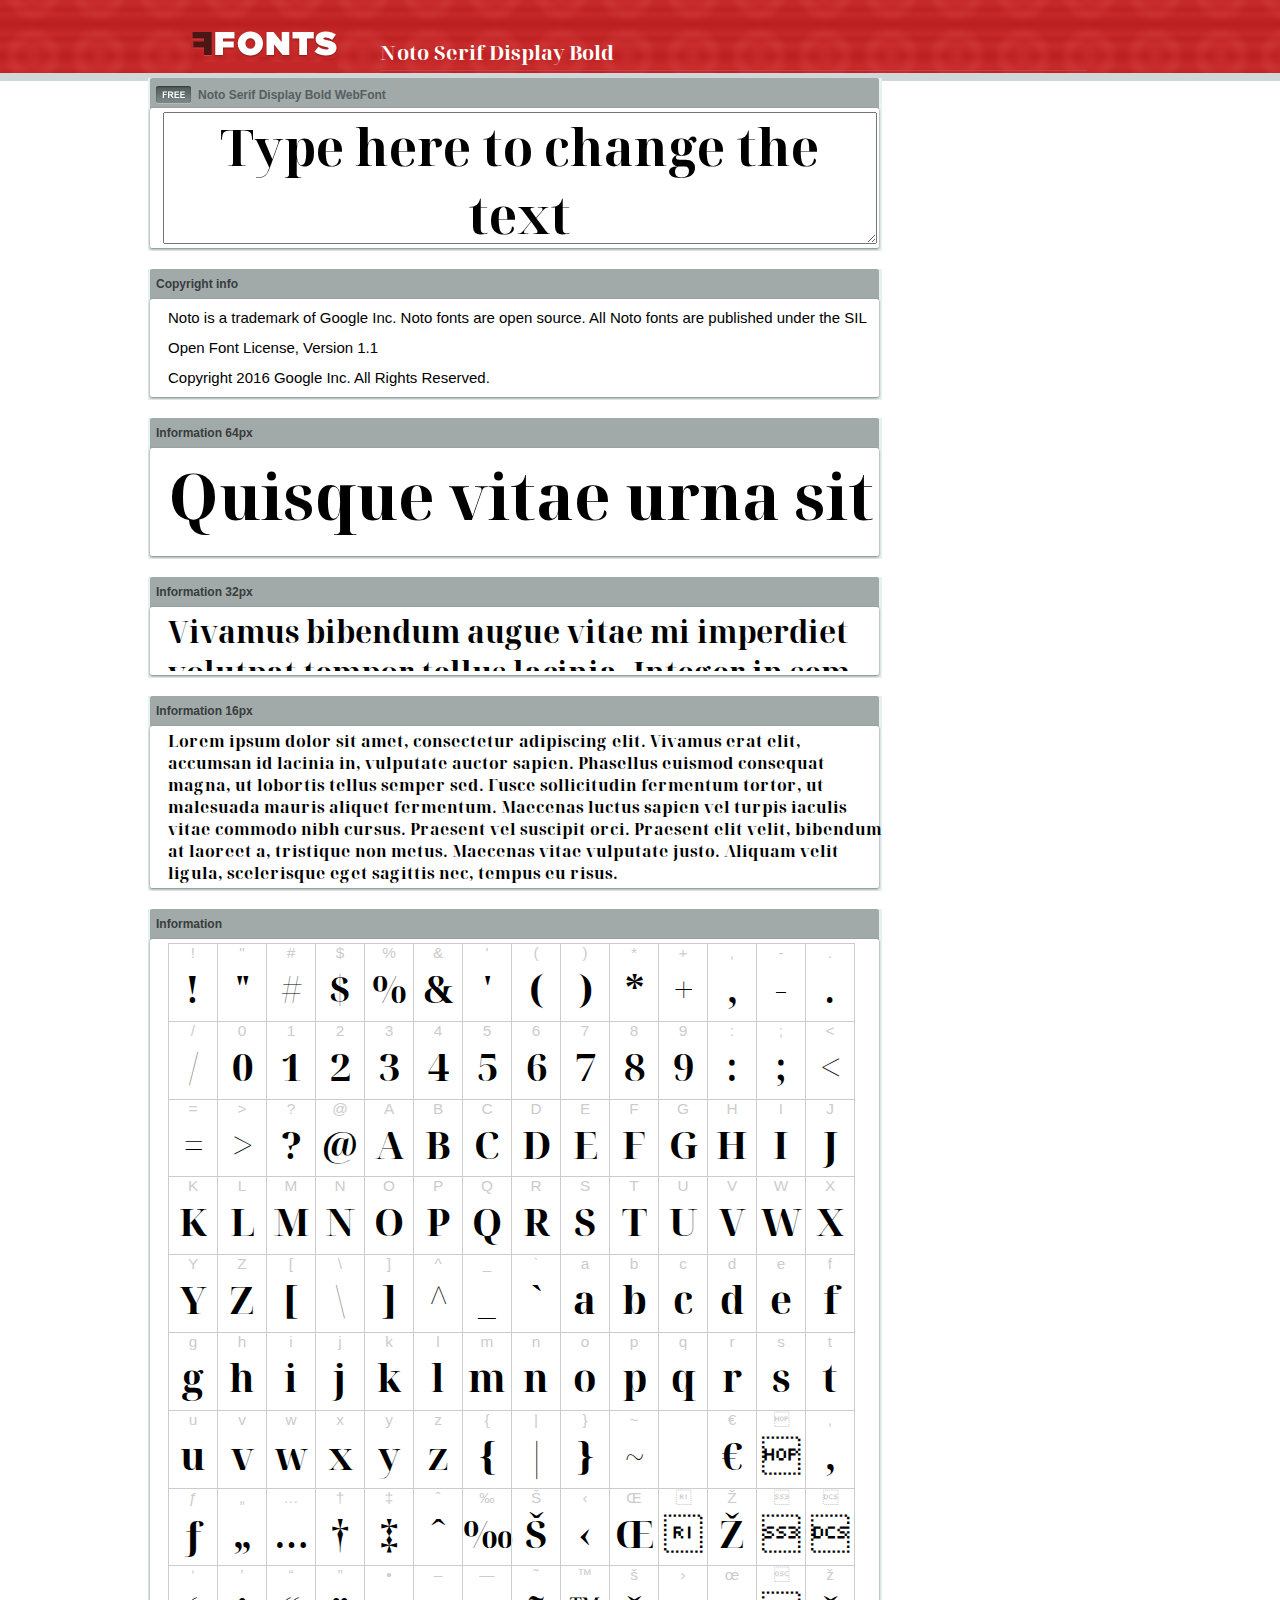
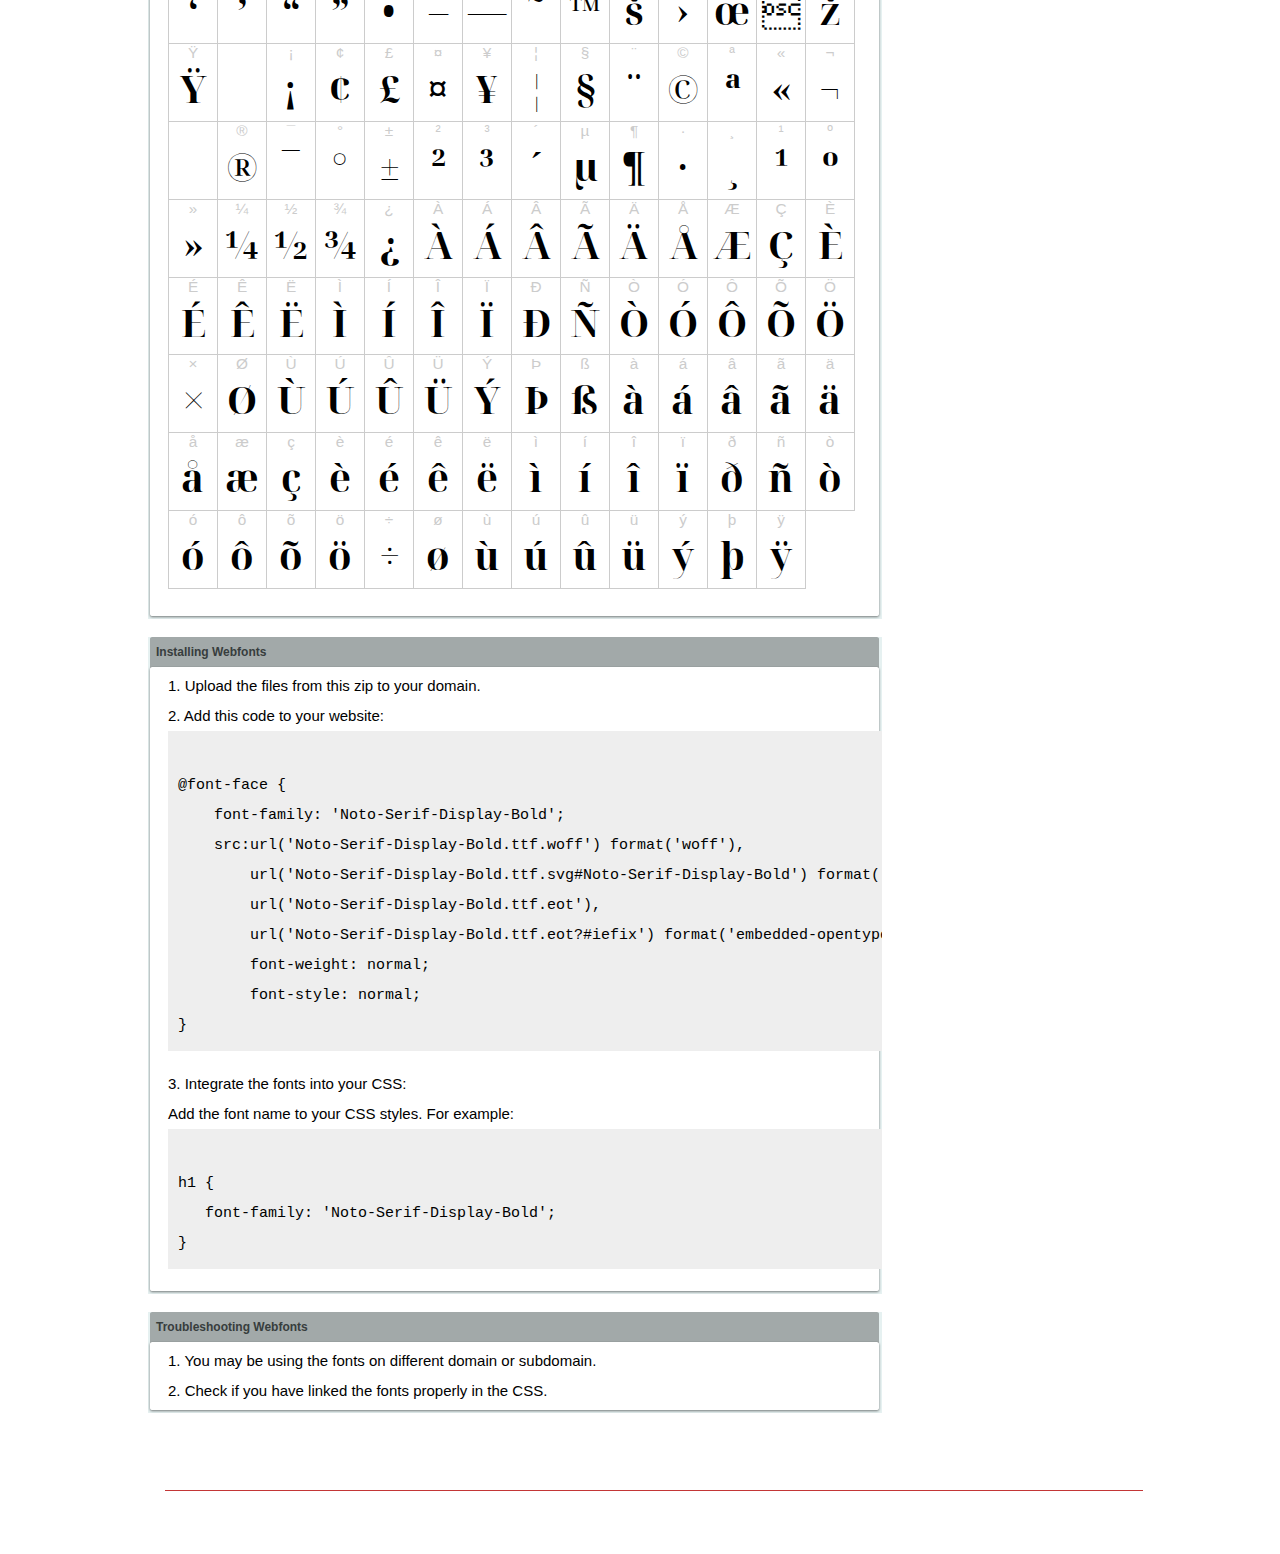
<file: assets/font/webfonts_Noto-Serif-Display-Bold/example.html>
<!DOCTYPE html PUBLIC "-//W3C//DTD XHTML 1.0 Transitional//EN" "http://www.w3.org/TR/xhtml1/DTD/xhtml1-transitional.dtd">
<html xmlns="http://www.w3.org/1999/xhtml">
<head>
<meta http-equiv="Content-Type" content="text/html; charset=UTF-8" />
<title>Noto Serif Display Bold WebFont</title>
<meta name="description" content="Noto Serif Display Bold WebFont" />
<meta name="keywords" content="Noto Serif Display Bold WebFont" />
<style type="text/css">
@font-face {
  font-family: 'Noto-Serif-Display-Bold';
    src:  url('Noto-Serif-Display-Bold.ttf.woff') format('woff'),
    url('Noto-Serif-Display-Bold.ttf.svg#Noto-Serif-Display-Bold') format('svg'),
    url('Noto-Serif-Display-Bold.ttf.eot'),
    url('Noto-Serif-Display-Bold.eot?#iefix') format('embedded-opentype'); 
    font-weight: normal;
    font-style: normal;
}.examplefontl {
  font-family: 'Noto-Serif-Display-Bold';  
  color: black;
}
.examplefont {
  padding-bottom: 2em;
  overflow: hidden; 
  text-align: center;
}
.examplefont div {
  float: left;
  border: 1px solid #ccc;
  text-align: center;
  width: 1.25em;
  height: 2em;
  margin-right: -1px;
  margin-bottom: -1px;
  font-size: 3.2em; 
}
.examplefont div .defaultC {
  color: #ccc;
  font-family: arial, sans-serif;
  font-size: .4em;
  display: block;
}
*{margin:0;padding:0;}
body{margin:0px;padding:0px;background:#FFFFFF url(images/bgtile.gif?1) repeat-x;font-family:Arial, Helvetica, sans-serif;}
#header{background:url(images/headertile.gif);height:73px;margin:0px;overflow:hidden;}
#head{width:707px;float:left;height:31px;margin:39px 0 0 0;padding:0px;color:#ffffff;font-size:15px;border-bottom:1px solid #c94040;overflow:hidden;}
#head a{color:#ffffff;text-decoration:none;}
#headspan1{float:left;}
.container{width:994px;margin:0 auto;padding:0px;overflow:hidden;}
#content{width:734px;margin:5px 0px 0px 5px;float:left;padding:0px;font-size:12px;display:inline;color:#868e8e;overflow:hidden;}
.fontbox{background:url(images/fontboxtile.gif);width:734px;margin:0 0 18px 0;padding:0;overflow:hidden;}
.fontboxtop{background:url(images/fontboxtop.gif) no-repeat top left;height:18px;font-size:12px;color:#373d3d;width:718px;padding:8px;margin:0;overflow:hidden;}
.fontboxtop a{color:#373d3d;text-decoration:none;}
.fontboxspan1{background:url(images/free.gif) no-repeat;padding:2px 0 2px 42px;float:left;}
h6{background:url(images/logo.gif) top left no-repeat;width:230px;height:73px;margin:0px 0px 0px 7px;float:left;}
h6 a{display:block;height:73px;}
h6 a span{display:none;}
h1{display:inline;font-size:12px;font-weight:bold;color:#546060;padding:0px;float:left;}
.btn{border:0;margin:0;background:url('images/button.gif');background-repeat:repeat-x;color:#fff;width:127px;height:28px;font-size:17px;}
.inputsubtmi{border:1px solid #e1ebeb;border-bottom:2px solid #c7d1d1;padding:6px;margin:0 0 8px 0;}
.partner{font-size:16px;font-weight:bold;color:#000000;padding:0px;margin:39px 0px 12px 30px;}
.fontboxspan1notfree{padding:2px 0 2px 42px;float:left;}
#footer{height:123px;margin:0px;padding:0px;background:url(http://www.altfonts.com/images/foottile.gif);}
#foot{width:1005px;height:123px;background:url(http://www.altfonts.com/images/foot.gif) top left no-repeat;margin:0 auto;padding:0px;}
#copyright{height:31px;padding:28px 0 0 118px;margin:0 0 0 27px;border-bottom:1px solid #c33636;font-size:14px;color:#4a1616;}
code {
	white-space: pre;
	background-color: #eee;
	display: block;
	padding: 10px;
	margin-bottom: 18px;
	overflow: auto;
}    
</style>
</head>
<body>
<div id="header">
<div class="container">
<h6><a href="http://webfonts.ffonts.net" title="WebFonts"><span>WebFonts</span></a></h6>
<div id="head">
<span id="headspan1">
   <span style="font-family: 'Noto-Serif-Display-Bold';font-size: 20px; color: white;">Noto Serif Display Bold</span> 
</span>
</div>
</div>
</div>
<div class="container">
<div id="content">
<!-- WebFont --> 
<div class="fontbox">
<div class="fontboxtop"><span class="fontboxspan1"><h1>Noto Serif Display Bold WebFont</h1></span></div>
 <textarea id="txtAreaTryFont" cols="" rows="2" style="font-family: 'Noto-Serif-Display-Bold';width:97%; font-size: 50px; height: 130px;text-align: center;margin-left: 15px;" 
           onclick="if (this.value=='Type here to change the text') this.value=''">Type here to change the text</textarea>
<img src="images/fontboxbottom.gif" width="734" height="7" alt="" />
</div>
<div class="fontbox">
<div class="fontboxtop"><b>Copyright info</b></div>
<div style="text-align: left;margin-left:20px;color: black;font-size:15px;line-height:200%">
Noto is a trademark of Google Inc. Noto fonts are open source. All Noto fonts are published under the SIL Open Font License, Version 1.1<br />
Copyright 2016 Google Inc. All Rights Reserved.
</div>
<img src="images/fontboxbottom.gif" width="734" height="7" alt="" />
</div>
<div class="fontbox">
<div class="fontboxtop"><b>Information 64px</b></div>
<div style="font-family: 'Noto-Serif-Display-Bold';margin-left:20px;font-size:64px;color:black;float: left;display: inline; overflow: hidden;height:100px;">
 Quisque vitae urna sit amet ipsum lobortis iaculis volutpat sit amet nibh. 
</div>
<img src="images/fontboxbottom.gif" width="734" height="7" alt="" />
</div>
<div class="fontbox">
<div class="fontboxtop"><b>Information 32px</b></div>
<div style="font-family: 'Noto-Serif-Display-Bold';margin-left:20px;font-size:30px;color:black;float: left;display: inline; overflow: hidden;height:60px;">
 Vivamus bibendum augue vitae mi imperdiet volutpat tempor tellus lacinia. Integer in sem et neque iaculis malesuada. 
</div>
<img src="images/fontboxbottom.gif" width="734" height="7" alt="" />
</div>
<div class="fontbox">
<div class="fontboxtop"><b>Information 16px</b></div>
<div style="font-family: 'Noto-Serif-Display-Bold';margin-left:20px;font-size:16px;color:black;float: left;display: inline; overflow: hidden;">
 Lorem ipsum dolor sit amet, consectetur adipiscing elit. Vivamus erat elit, accumsan id lacinia in, vulputate auctor sapien. Phasellus euismod consequat magna, ut lobortis tellus semper sed. Fusce sollicitudin fermentum tortor, ut malesuada mauris aliquet fermentum. Maecenas luctus sapien vel turpis iaculis vitae commodo nibh cursus. Praesent vel suscipit orci. Praesent elit velit, bibendum at laoreet a, tristique non metus. Maecenas vitae vulputate justo. Aliquam velit ligula, scelerisque eget sagittis nec, tempus eu risus. 
</div>
<img src="images/fontboxbottom.gif" width="734" height="7" alt="" />
</div>
<div class="fontbox">
<div class="fontboxtop"><b>Information</b></div>
<div class="examplefont examplefontl" style="text-align: center;margin-left:20px;">
 <div><span class="defaultC">&#33;</span><span>&#33;</span></div><div><span class="defaultC">&#34;</span><span>&#34;</span></div><div><span class="defaultC">&#35;</span><span>&#35;</span></div><div><span class="defaultC">&#36;</span><span>&#36;</span></div><div><span class="defaultC">&#37;</span><span>&#37;</span></div><div><span class="defaultC">&#38;</span><span>&#38;</span></div><div><span class="defaultC">&#39;</span><span>&#39;</span></div><div><span class="defaultC">&#40;</span><span>&#40;</span></div><div><span class="defaultC">&#41;</span><span>&#41;</span></div><div><span class="defaultC">&#42;</span><span>&#42;</span></div><div><span class="defaultC">&#43;</span><span>&#43;</span></div><div><span class="defaultC">&#44;</span><span>&#44;</span></div><div><span class="defaultC">&#45;</span><span>&#45;</span></div><div><span class="defaultC">&#46;</span><span>&#46;</span></div><div><span class="defaultC">&#47;</span><span>&#47;</span></div><div><span class="defaultC">&#48;</span><span>&#48;</span></div><div><span class="defaultC">&#49;</span><span>&#49;</span></div><div><span class="defaultC">&#50;</span><span>&#50;</span></div><div><span class="defaultC">&#51;</span><span>&#51;</span></div><div><span class="defaultC">&#52;</span><span>&#52;</span></div><div><span class="defaultC">&#53;</span><span>&#53;</span></div><div><span class="defaultC">&#54;</span><span>&#54;</span></div><div><span class="defaultC">&#55;</span><span>&#55;</span></div><div><span class="defaultC">&#56;</span><span>&#56;</span></div><div><span class="defaultC">&#57;</span><span>&#57;</span></div><div><span class="defaultC">&#58;</span><span>&#58;</span></div><div><span class="defaultC">&#59;</span><span>&#59;</span></div><div><span class="defaultC">&#60;</span><span>&#60;</span></div><div><span class="defaultC">&#61;</span><span>&#61;</span></div><div><span class="defaultC">&#62;</span><span>&#62;</span></div><div><span class="defaultC">&#63;</span><span>&#63;</span></div><div><span class="defaultC">&#64;</span><span>&#64;</span></div><div><span class="defaultC">&#65;</span><span>&#65;</span></div><div><span class="defaultC">&#66;</span><span>&#66;</span></div><div><span class="defaultC">&#67;</span><span>&#67;</span></div><div><span class="defaultC">&#68;</span><span>&#68;</span></div><div><span class="defaultC">&#69;</span><span>&#69;</span></div><div><span class="defaultC">&#70;</span><span>&#70;</span></div><div><span class="defaultC">&#71;</span><span>&#71;</span></div><div><span class="defaultC">&#72;</span><span>&#72;</span></div><div><span class="defaultC">&#73;</span><span>&#73;</span></div><div><span class="defaultC">&#74;</span><span>&#74;</span></div><div><span class="defaultC">&#75;</span><span>&#75;</span></div><div><span class="defaultC">&#76;</span><span>&#76;</span></div><div><span class="defaultC">&#77;</span><span>&#77;</span></div><div><span class="defaultC">&#78;</span><span>&#78;</span></div><div><span class="defaultC">&#79;</span><span>&#79;</span></div><div><span class="defaultC">&#80;</span><span>&#80;</span></div><div><span class="defaultC">&#81;</span><span>&#81;</span></div><div><span class="defaultC">&#82;</span><span>&#82;</span></div><div><span class="defaultC">&#83;</span><span>&#83;</span></div><div><span class="defaultC">&#84;</span><span>&#84;</span></div><div><span class="defaultC">&#85;</span><span>&#85;</span></div><div><span class="defaultC">&#86;</span><span>&#86;</span></div><div><span class="defaultC">&#87;</span><span>&#87;</span></div><div><span class="defaultC">&#88;</span><span>&#88;</span></div><div><span class="defaultC">&#89;</span><span>&#89;</span></div><div><span class="defaultC">&#90;</span><span>&#90;</span></div><div><span class="defaultC">&#91;</span><span>&#91;</span></div><div><span class="defaultC">&#92;</span><span>&#92;</span></div><div><span class="defaultC">&#93;</span><span>&#93;</span></div><div><span class="defaultC">&#94;</span><span>&#94;</span></div><div><span class="defaultC">&#95;</span><span>&#95;</span></div><div><span class="defaultC">&#96;</span><span>&#96;</span></div><div><span class="defaultC">&#97;</span><span>&#97;</span></div><div><span class="defaultC">&#98;</span><span>&#98;</span></div><div><span class="defaultC">&#99;</span><span>&#99;</span></div><div><span class="defaultC">&#100;</span><span>&#100;</span></div><div><span class="defaultC">&#101;</span><span>&#101;</span></div><div><span class="defaultC">&#102;</span><span>&#102;</span></div><div><span class="defaultC">&#103;</span><span>&#103;</span></div><div><span class="defaultC">&#104;</span><span>&#104;</span></div><div><span class="defaultC">&#105;</span><span>&#105;</span></div><div><span class="defaultC">&#106;</span><span>&#106;</span></div><div><span class="defaultC">&#107;</span><span>&#107;</span></div><div><span class="defaultC">&#108;</span><span>&#108;</span></div><div><span class="defaultC">&#109;</span><span>&#109;</span></div><div><span class="defaultC">&#110;</span><span>&#110;</span></div><div><span class="defaultC">&#111;</span><span>&#111;</span></div><div><span class="defaultC">&#112;</span><span>&#112;</span></div><div><span class="defaultC">&#113;</span><span>&#113;</span></div><div><span class="defaultC">&#114;</span><span>&#114;</span></div><div><span class="defaultC">&#115;</span><span>&#115;</span></div><div><span class="defaultC">&#116;</span><span>&#116;</span></div><div><span class="defaultC">&#117;</span><span>&#117;</span></div><div><span class="defaultC">&#118;</span><span>&#118;</span></div><div><span class="defaultC">&#119;</span><span>&#119;</span></div><div><span class="defaultC">&#120;</span><span>&#120;</span></div><div><span class="defaultC">&#121;</span><span>&#121;</span></div><div><span class="defaultC">&#122;</span><span>&#122;</span></div><div><span class="defaultC">&#123;</span><span>&#123;</span></div><div><span class="defaultC">&#124;</span><span>&#124;</span></div><div><span class="defaultC">&#125;</span><span>&#125;</span></div><div><span class="defaultC">&#126;</span><span>&#126;</span></div><div><span class="defaultC">&#127;</span><span>&#127;</span></div><div><span class="defaultC">&#128;</span><span>&#128;</span></div><div><span class="defaultC">&#129;</span><span>&#129;</span></div><div><span class="defaultC">&#130;</span><span>&#130;</span></div><div><span class="defaultC">&#131;</span><span>&#131;</span></div><div><span class="defaultC">&#132;</span><span>&#132;</span></div><div><span class="defaultC">&#133;</span><span>&#133;</span></div><div><span class="defaultC">&#134;</span><span>&#134;</span></div><div><span class="defaultC">&#135;</span><span>&#135;</span></div><div><span class="defaultC">&#136;</span><span>&#136;</span></div><div><span class="defaultC">&#137;</span><span>&#137;</span></div><div><span class="defaultC">&#138;</span><span>&#138;</span></div><div><span class="defaultC">&#139;</span><span>&#139;</span></div><div><span class="defaultC">&#140;</span><span>&#140;</span></div><div><span class="defaultC">&#141;</span><span>&#141;</span></div><div><span class="defaultC">&#142;</span><span>&#142;</span></div><div><span class="defaultC">&#143;</span><span>&#143;</span></div><div><span class="defaultC">&#144;</span><span>&#144;</span></div><div><span class="defaultC">&#145;</span><span>&#145;</span></div><div><span class="defaultC">&#146;</span><span>&#146;</span></div><div><span class="defaultC">&#147;</span><span>&#147;</span></div><div><span class="defaultC">&#148;</span><span>&#148;</span></div><div><span class="defaultC">&#149;</span><span>&#149;</span></div><div><span class="defaultC">&#150;</span><span>&#150;</span></div><div><span class="defaultC">&#151;</span><span>&#151;</span></div><div><span class="defaultC">&#152;</span><span>&#152;</span></div><div><span class="defaultC">&#153;</span><span>&#153;</span></div><div><span class="defaultC">&#154;</span><span>&#154;</span></div><div><span class="defaultC">&#155;</span><span>&#155;</span></div><div><span class="defaultC">&#156;</span><span>&#156;</span></div><div><span class="defaultC">&#157;</span><span>&#157;</span></div><div><span class="defaultC">&#158;</span><span>&#158;</span></div><div><span class="defaultC">&#159;</span><span>&#159;</span></div><div><span class="defaultC">&#160;</span><span>&#160;</span></div><div><span class="defaultC">&#161;</span><span>&#161;</span></div><div><span class="defaultC">&#162;</span><span>&#162;</span></div><div><span class="defaultC">&#163;</span><span>&#163;</span></div><div><span class="defaultC">&#164;</span><span>&#164;</span></div><div><span class="defaultC">&#165;</span><span>&#165;</span></div><div><span class="defaultC">&#166;</span><span>&#166;</span></div><div><span class="defaultC">&#167;</span><span>&#167;</span></div><div><span class="defaultC">&#168;</span><span>&#168;</span></div><div><span class="defaultC">&#169;</span><span>&#169;</span></div><div><span class="defaultC">&#170;</span><span>&#170;</span></div><div><span class="defaultC">&#171;</span><span>&#171;</span></div><div><span class="defaultC">&#172;</span><span>&#172;</span></div><div><span class="defaultC">&#173;</span><span>&#173;</span></div><div><span class="defaultC">&#174;</span><span>&#174;</span></div><div><span class="defaultC">&#175;</span><span>&#175;</span></div><div><span class="defaultC">&#176;</span><span>&#176;</span></div><div><span class="defaultC">&#177;</span><span>&#177;</span></div><div><span class="defaultC">&#178;</span><span>&#178;</span></div><div><span class="defaultC">&#179;</span><span>&#179;</span></div><div><span class="defaultC">&#180;</span><span>&#180;</span></div><div><span class="defaultC">&#181;</span><span>&#181;</span></div><div><span class="defaultC">&#182;</span><span>&#182;</span></div><div><span class="defaultC">&#183;</span><span>&#183;</span></div><div><span class="defaultC">&#184;</span><span>&#184;</span></div><div><span class="defaultC">&#185;</span><span>&#185;</span></div><div><span class="defaultC">&#186;</span><span>&#186;</span></div><div><span class="defaultC">&#187;</span><span>&#187;</span></div><div><span class="defaultC">&#188;</span><span>&#188;</span></div><div><span class="defaultC">&#189;</span><span>&#189;</span></div><div><span class="defaultC">&#190;</span><span>&#190;</span></div><div><span class="defaultC">&#191;</span><span>&#191;</span></div><div><span class="defaultC">&#192;</span><span>&#192;</span></div><div><span class="defaultC">&#193;</span><span>&#193;</span></div><div><span class="defaultC">&#194;</span><span>&#194;</span></div><div><span class="defaultC">&#195;</span><span>&#195;</span></div><div><span class="defaultC">&#196;</span><span>&#196;</span></div><div><span class="defaultC">&#197;</span><span>&#197;</span></div><div><span class="defaultC">&#198;</span><span>&#198;</span></div><div><span class="defaultC">&#199;</span><span>&#199;</span></div><div><span class="defaultC">&#200;</span><span>&#200;</span></div><div><span class="defaultC">&#201;</span><span>&#201;</span></div><div><span class="defaultC">&#202;</span><span>&#202;</span></div><div><span class="defaultC">&#203;</span><span>&#203;</span></div><div><span class="defaultC">&#204;</span><span>&#204;</span></div><div><span class="defaultC">&#205;</span><span>&#205;</span></div><div><span class="defaultC">&#206;</span><span>&#206;</span></div><div><span class="defaultC">&#207;</span><span>&#207;</span></div><div><span class="defaultC">&#208;</span><span>&#208;</span></div><div><span class="defaultC">&#209;</span><span>&#209;</span></div><div><span class="defaultC">&#210;</span><span>&#210;</span></div><div><span class="defaultC">&#211;</span><span>&#211;</span></div><div><span class="defaultC">&#212;</span><span>&#212;</span></div><div><span class="defaultC">&#213;</span><span>&#213;</span></div><div><span class="defaultC">&#214;</span><span>&#214;</span></div><div><span class="defaultC">&#215;</span><span>&#215;</span></div><div><span class="defaultC">&#216;</span><span>&#216;</span></div><div><span class="defaultC">&#217;</span><span>&#217;</span></div><div><span class="defaultC">&#218;</span><span>&#218;</span></div><div><span class="defaultC">&#219;</span><span>&#219;</span></div><div><span class="defaultC">&#220;</span><span>&#220;</span></div><div><span class="defaultC">&#221;</span><span>&#221;</span></div><div><span class="defaultC">&#222;</span><span>&#222;</span></div><div><span class="defaultC">&#223;</span><span>&#223;</span></div><div><span class="defaultC">&#224;</span><span>&#224;</span></div><div><span class="defaultC">&#225;</span><span>&#225;</span></div><div><span class="defaultC">&#226;</span><span>&#226;</span></div><div><span class="defaultC">&#227;</span><span>&#227;</span></div><div><span class="defaultC">&#228;</span><span>&#228;</span></div><div><span class="defaultC">&#229;</span><span>&#229;</span></div><div><span class="defaultC">&#230;</span><span>&#230;</span></div><div><span class="defaultC">&#231;</span><span>&#231;</span></div><div><span class="defaultC">&#232;</span><span>&#232;</span></div><div><span class="defaultC">&#233;</span><span>&#233;</span></div><div><span class="defaultC">&#234;</span><span>&#234;</span></div><div><span class="defaultC">&#235;</span><span>&#235;</span></div><div><span class="defaultC">&#236;</span><span>&#236;</span></div><div><span class="defaultC">&#237;</span><span>&#237;</span></div><div><span class="defaultC">&#238;</span><span>&#238;</span></div><div><span class="defaultC">&#239;</span><span>&#239;</span></div><div><span class="defaultC">&#240;</span><span>&#240;</span></div><div><span class="defaultC">&#241;</span><span>&#241;</span></div><div><span class="defaultC">&#242;</span><span>&#242;</span></div><div><span class="defaultC">&#243;</span><span>&#243;</span></div><div><span class="defaultC">&#244;</span><span>&#244;</span></div><div><span class="defaultC">&#245;</span><span>&#245;</span></div><div><span class="defaultC">&#246;</span><span>&#246;</span></div><div><span class="defaultC">&#247;</span><span>&#247;</span></div><div><span class="defaultC">&#248;</span><span>&#248;</span></div><div><span class="defaultC">&#249;</span><span>&#249;</span></div><div><span class="defaultC">&#250;</span><span>&#250;</span></div><div><span class="defaultC">&#251;</span><span>&#251;</span></div><div><span class="defaultC">&#252;</span><span>&#252;</span></div><div><span class="defaultC">&#253;</span><span>&#253;</span></div><div><span class="defaultC">&#254;</span><span>&#254;</span></div><div><span class="defaultC">&#255;</span><span>&#255;</span></div> 
</div>
<img src="images/fontboxbottom.gif" width="734" height="7" alt="" />
</div>
<div class="fontbox">
<div class="fontboxtop"><b>Installing Webfonts</b></div>
<div style="text-align: left;margin-left:20px;color: black;font-size:15px;line-height:200%">
1. Upload the files from this zip to your domain.<br />
2. Add this code to your website:<br />
<code>
@font-face {
    font-family: 'Noto-Serif-Display-Bold';
    src:url('Noto-Serif-Display-Bold.ttf.woff') format('woff'),
        url('Noto-Serif-Display-Bold.ttf.svg#Noto-Serif-Display-Bold') format('svg'),
        url('Noto-Serif-Display-Bold.ttf.eot'),
        url('Noto-Serif-Display-Bold.ttf.eot?#iefix') format('embedded-opentype'); 
        font-weight: normal;
        font-style: normal;
}
</code>
3. Integrate the fonts into your CSS:<br />
Add the font name to your CSS styles. For example:
<code>
h1 { 
   font-family: 'Noto-Serif-Display-Bold';
}  
</code>
</div>
<img src="images/fontboxbottom.gif" width="734" height="7" alt="" />
</div>
<div class="fontbox">
<div class="fontboxtop"><b>Troubleshooting Webfonts</b></div>
<div style="text-align: left;margin-left:20px;color: black;font-size:15px;line-height:200%">
1. You may be using the fonts on different domain or subdomain.<Br />
2. Check if you have linked the fonts properly in the CSS.<Br />
</div>
<img src="images/fontboxbottom.gif" width="734" height="7" alt="" />
</div>
</div>
</div>
<div id="footer">
<div id="foot">
<div id="copyright" style="font-size:11px;color:white;">&copy; - <a href="http://www.ffonts.net" title="Free Fonts" style="color:white;">Free Fonts by www.FFonts.net</a> - </div>
</div>
</div>

</body>
</html>
</file>
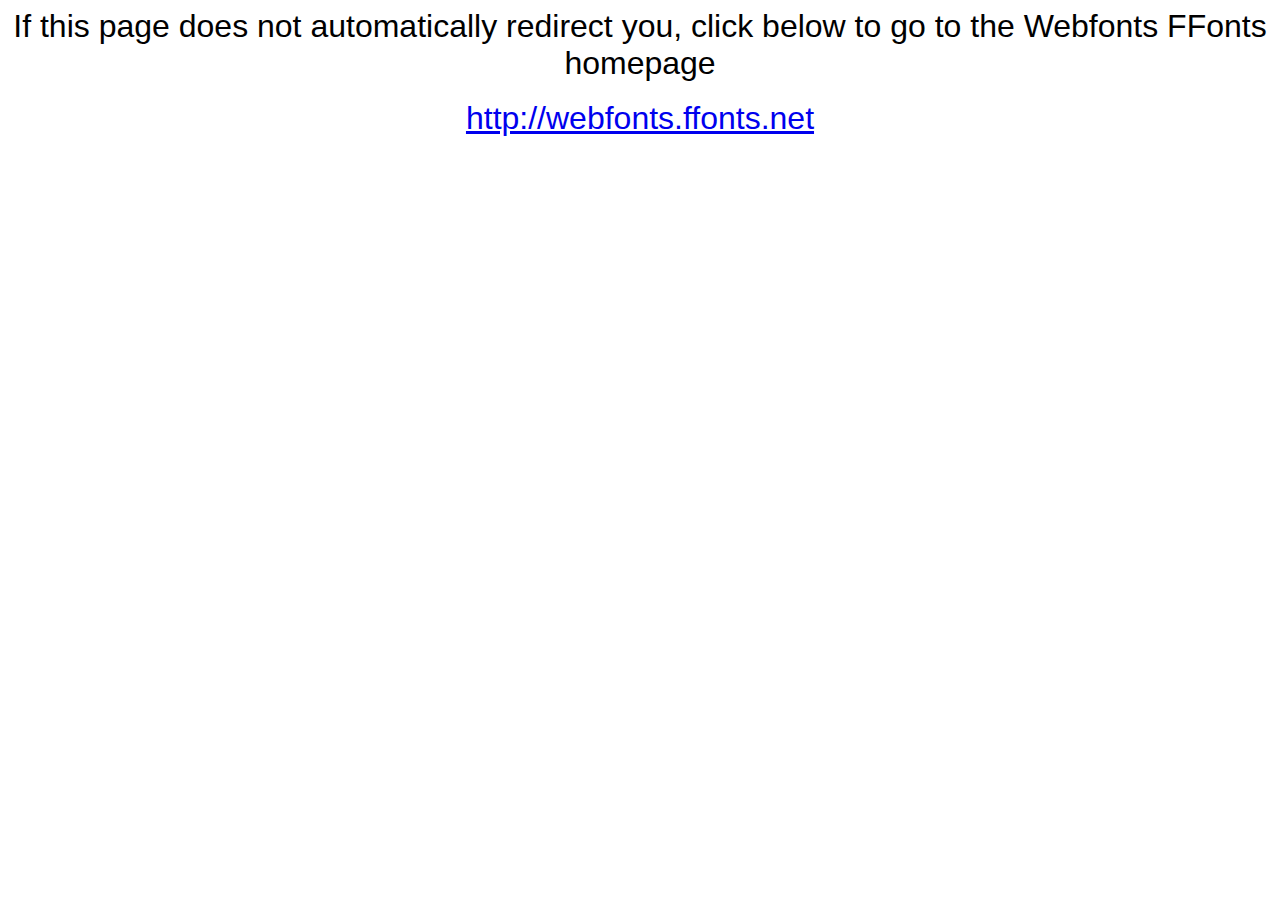
<file: assets/font/webfonts_Noto-Serif-Display-Bold/webfonts.ffonts.net.htm>
<HTML>
<HEAD>
<TITLE>Webfonts www.FFonts.net - Redirect</TITLE>
<meta http-equiv="refresh" content="1;url=http://webfonts.ffonts.net">
<script language="javascript">
<!-- 
//location.replace("http://webfonts.ffonts.net");
-->
</script>
</HEAD>

<BODY>
<CENTER>

<FONT FACE="Arial, Sans Serif, Verdana" SIZE=6>If this page does not automatically redirect you, click below to go to the Webfonts FFonts homepage</FONT>
<BR><BR>
<FONT FACE="Arial, Sans Serif, Verdana" SIZE=6><A HREF="http://webfonts.ffonts.net" TARGET="_top">http://webfonts.ffonts.net</A></FONT>

</CENTER>
</BODY>
</HTML>
</file>
